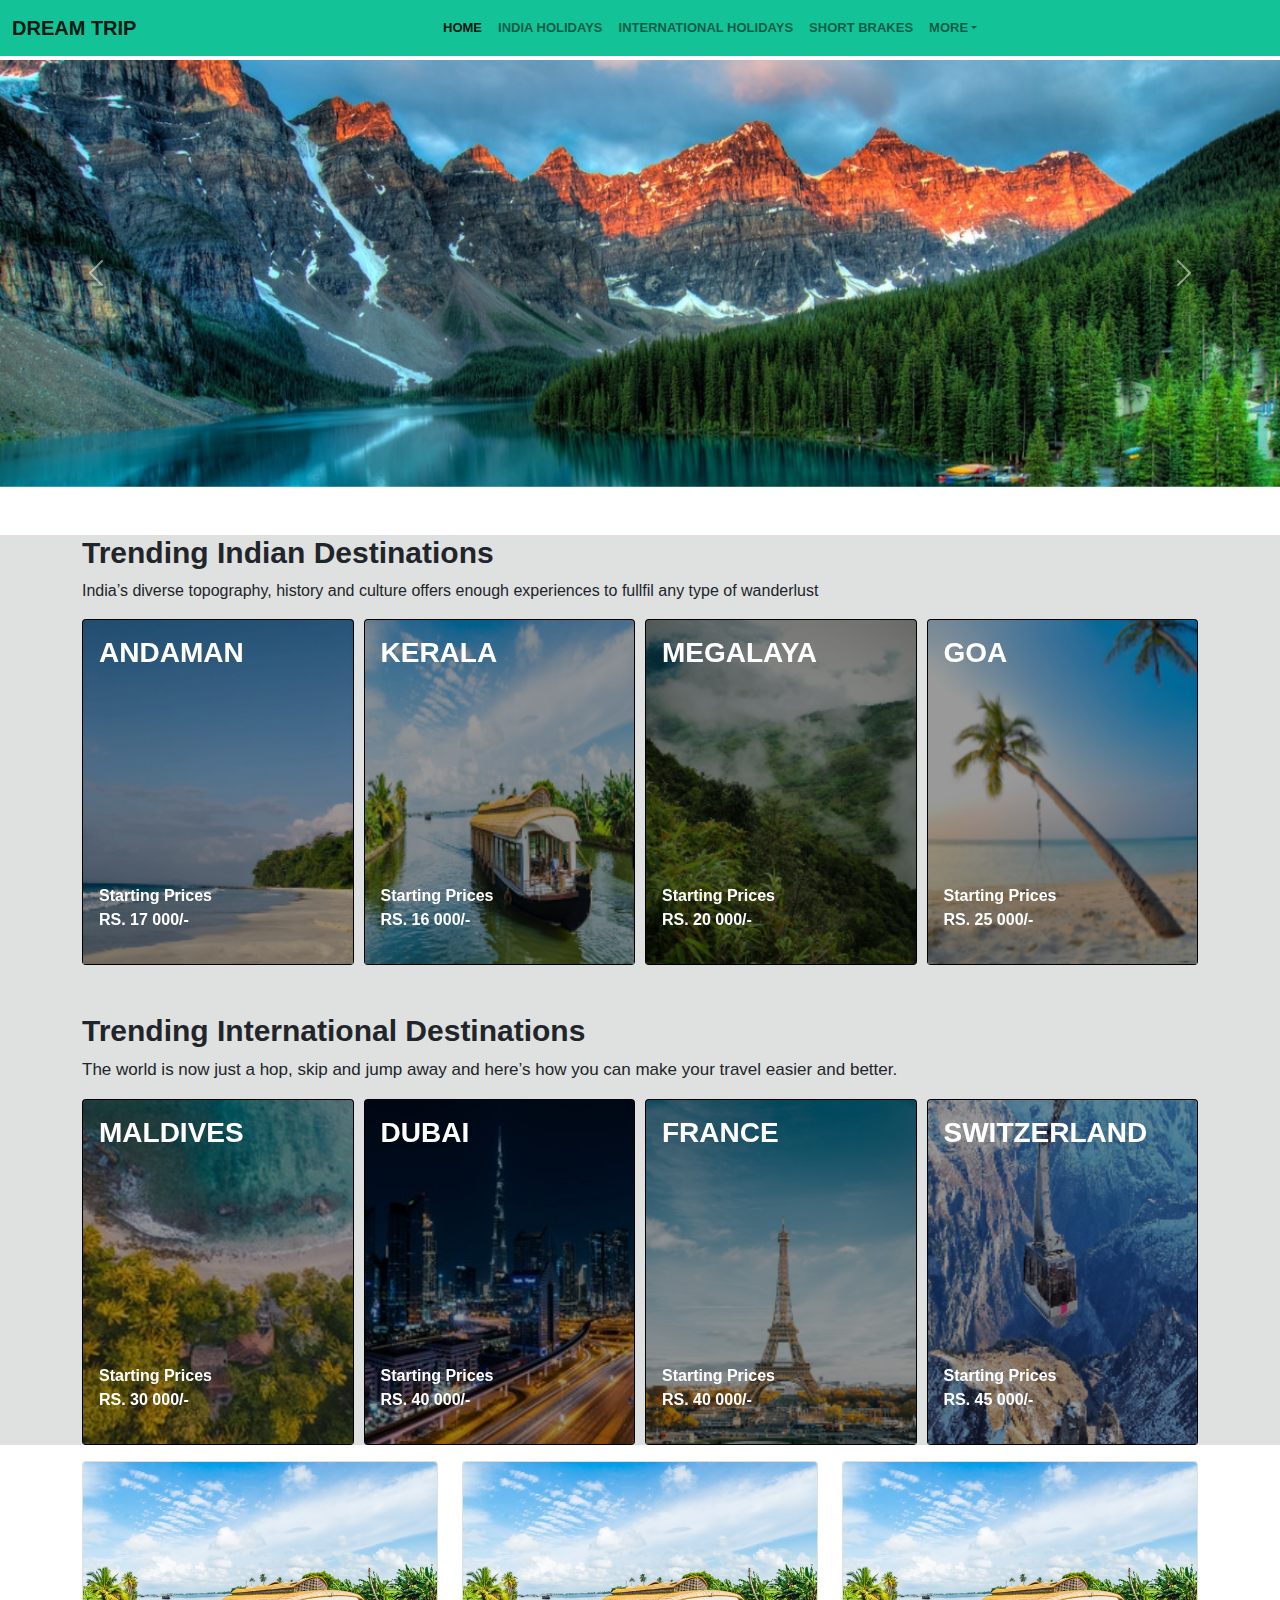
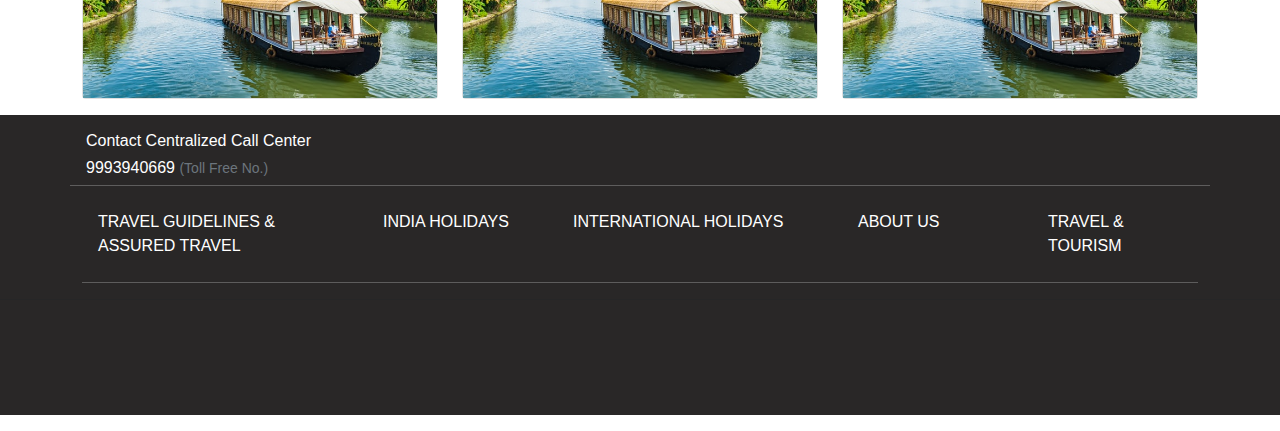
<file: index.html>
<!DOCTYPE html>
<html lang="en">
<head>
    <meta charset="UTF-8">
    <meta http-equiv="X-UA-Compatible" content="IE=edge">
    <meta name="viewport" content="width=device-width, initial-scale=1.0">
    <title>Dream Trip</title>

    <!-- CSS -->
    <link rel="stylesheet" href="./assets/css/main.css">

    <!-- OWL CAROUSEL LINKS -->
    <link rel="stylesheet" href="owl/owl.carousel.min.css">
    <link rel="stylesheet" href="owl/owl.theme.default.min.css">
  
    <script src="owl/jquery.min.js"></script>
    <script src="owl/owl.carousel.js"></script>
    <script src="./assets/js/custom.js"></script>
    <script src="./assets/js/bootstrap.bundle.min.js"></script>
</head>
<body>
    <div>
      <nav class="navbar navbar-expand-sm bg-primary navbar-light">
        <div class="container-fluid">
          <a href="#" class="navbar-brand">DREAM TRIP</a>
          <button class="navbar-toggler" type="button" data-bs-toggle="collapse" data-bs-target="#mynavbar" >
            <span class="navbar-toggler-icon"></span>
          </button>
          <div class="collapse navbar-collapse" id="mynavbar">
            <ul class=" navbar-nav m-auto">
                <li class="nav-item">
                    <a class="nav-link active" href="index.html" >HOME</a>
                </li>
                <li class="nav-item">
                    <a class="nav-link" href="#" >INDIA HOLIDAYS</a>
                </li>
                <li class="nav-item">
                    <a class="nav-link" href="#" >INTERNATIONAL HOLIDAYS</a>
                </li>
                <li class="nav-item">
                    <a class="nav-link" href="#" >SHORT BRAKES</a>
                </li>
                <li class="nav-item dropdown">
                    <a class="nav-link dropdown-toggle" role="button" data-bs-toggle="dropdown" href="#" >MORE</a>
                    <ul class="dropdown-menu">
                        <li><a href="#" class="dropdown-item">ABOUT</a></li>
                        <li><a href="#" class="dropdown-item">CONTACT US</a></li>
                        <li><a href="#" class="dropdown-item">LOGIN</a></li>
                    </ul>
                </li>
            </ul>
        </div>
    </div>
    </nav>
</div>     
                
            
    
    <!-- BANNER SECTION -->
    <div id="carouselExampleInterval" class="carousel slide mt-1" data-bs-ride="carousel">
      <div class="carousel-inner">
        <div class="carousel-item active" data-bs-interval="2000">
          <img src="./assets/img/pexels-james-wheeler-417074.jpg" class="d-block w-100" alt="...">
        </div>
        <div class="carousel-item" data-bs-interval="2000">
          <img src="./assets/img/pexels-james-wheeler-417074.jpg" class="d-block w-100" alt="...">
        </div>
        <div class="carousel-item" data-bs-interval="2000">
          <img src="./assets/img/pexels-james-wheeler-417074.jpg" class="d-block w-100" alt="...">
        </div>
      </div>
      <button class="carousel-control-prev" type="button" data-bs-target="#carouselExampleInterval" data-bs-slide="prev">
        <span class="carousel-control-prev-icon" aria-hidden="true"></span>
        <span class="visually-hidden">Previous</span>
      </button>
      <button class="carousel-control-next" type="button" data-bs-target="#carouselExampleInterval" data-bs-slide="next">
        <span class="carousel-control-next-icon" aria-hidden="true"></span>
        <span class="visually-hidden">Next</span>
      </button>
    </div>

<!-- HEADER SECTION -->
<header class="body_color">
       <!-- CARDS -->
   <div class="container mt-5">
    <!-- CARD TITTLE START-->
    <div>
      <h2 class="header-topic">
        Trending Indian Destinations
      </h2>
      <p class="header-topic-content">
       India’s diverse topography, history and culture offers enough experiences to fullfil any type of wanderlust 
      </p>
    </div>
    <!-- CARD TITTLE ENDS -->
   <div class="row">
     <div class="col-12">
       <div class="owl-carousel owl-theme"> 
         <div class="item">
           <a href="./andaman/andaman.html" target="_blank">
            <div class="card bg-black text-white">
              <img src="./assets/img/adhaman.jpg"  class="card-img-top card_img_custom"  alt="andhaman">
              <div class="card-img-overlay" >
                  <p class="card-img-overlay">
                    <h3 class="card_custom">ANDAMAN</h3>
                  </p>
                  <p class="card-img-overlay d-flex align-items-end card_custom">
                    Starting Prices <br>
                    RS. 17 000/-
                  </p>
               </div>
             </div>
           </a>
         </div>
         <!-- CARD ITEM ENDS -->
         <div class="item">
          <a href="kerala.html" target="_blank">
            <div class="card bg-black text-white">
              <img src="./assets/img/kerala.jpg"  class="card-img-top card_img_custom"  alt="kerala">
              <div class="card-img-overlay" >
                 <p class="card-img-overlay">
                   <h3 class="card_custom">KERALA</h3>
                 </p>
                 <p class="card-img-overlay d-flex align-items-end card_custom">
                   Starting Prices <br>
                   RS. 16 000/-
                 </p>
              </div>
            </div>
          </a>
        </div>
        <!-- CARD ITEM ENDS -->
        <div class="item">
          <a href="#">
            <div class="card bg-black text-white">
              <img src="./assets/img/megalaya.jpg"  class="card-img-top card_img_custom"  alt="megalaya">
              <div class="card-img-overlay" >
                 <p class="card-img-overlay">
                   <h3 class="card_custom">MEGALAYA</h3>
                 </p>
                 <p class="card-img-overlay d-flex align-items-end card_custom">
                   Starting Prices <br>
                   RS. 20 000/-
                 </p>
              </div>
            </div>
          </a>
        </div>
        <!-- CARD ITEM ENDS -->
        <div class="item">
          <a href="#">
            <div class="card bg-black text-white">
              <img src="./assets/img/goa.jpg"  class="card-img-top card_img_custom"  alt="GOA">
              <div class="card-img-overlay" >
                 <p class="card-img-overlay">
                   <h3 class="card_custom">GOA</h3>
                 </p>
                 <p class="card-img-overlay d-flex align-items-end card_custom">
                   Starting Prices <br>
                   RS. 25 000/-
                 </p>
              </div>
            </div>
          </a>
        </div>
        <!-- CARD ITEM ENDS -->
       </div>
     </div>
   </div>
  </div>

  <div class="container mt-5">
   <!-- CARD TITTLE START-->
   <div>
     <h2 class="header-topic">
       Trending International Destinations
     </h2>
     <p style="font-size: 17px;">
       The world is now just a hop, skip and jump away and here’s how you can make your travel easier and better.
     </p>
   </div>
   <!-- CARD TITTLE ENDS -->
  <div class="row">
    <div class="col-12">
      <div class="owl-carousel owl-theme"> 
        <div class="item">
          <a href="#">
            <div class="card bg-black text-white">
              <img src="./assets/img/maldives.jpg"  class="card-img-top card_img_custom"  alt="maldives">
              <div class="card-img-overlay" >
                 <p class="card-img-overlay">
                   <h3 class="card_custom">MALDIVES</h3>
                 </p>
                 <p class="card-img-overlay d-flex align-items-end card_custom">
                   Starting Prices <br>
                   RS. 30 000/-
                 </p>
              </div>
            </div>
          </a>
        </div>
        <!-- CARD ITEM ENDS -->
        <div class="item">
          <a href="#">
            <div class="card bg-black text-white">
              <img src="./assets/img/dubai.jpg"  class="card-img-top card_img_custom"  alt="DUBAI">
              <div class="card-img-overlay" >
                 <p class="card-img-overlay">
                   <h3 class="card_custom">DUBAI</h3>
                 </p>
                 <p class="card-img-overlay d-flex align-items-end card_custom">
                   Starting Prices <br>
                   RS. 40 000/-
                 </p>
              </div>
            </div>
          </a>
        </div>
       <!-- CARD ITEM ENDS -->
       <div class="item">
        <a href="#">
          <div class="card bg-black text-white">
            <img src="./assets/img/france.jpg"  class="card-img-top card_img_custom"  alt="FRANCE">
            <div class="card-img-overlay" >
               <p class="card-img-overlay">
                 <h3 class="card_custom">FRANCE</h3>
               </p>
               <p class="card-img-overlay d-flex align-items-end card_custom">
                 Starting Prices <br>
                 RS. 40 000/-
               </p>
            </div>
          </div>
        </a>
      </div>
       <!-- CARD ITEM ENDS -->
       <div class="item">
        <a href="#">
          <div class="card bg-black text-white">
            <img src="./assets/img/switzerland.jpg"  class="card-img-top card_img_custom"  alt="SWITZERLAND">
            <div class="card-img-overlay" >
               <p class="card-img-overlay">
                 <h3 class="card_custom">SWITZERLAND</h3>
               </p>
               <p class="card-img-overlay d-flex align-items-end card_custom">
                 Starting Prices <br>
                 RS. 45 000/-
               </p>
            </div>
          </div>
        </a>
      </div>
       <!-- CARD ITEM ENDS -->
      </div>
    </div>
  </div>
 </div>
</header>

<!-- HEADER SECTION 2 -->
  <section class="container mt-3">
    <div class="row">
      <div class="col-lg-4 col-sm-6 col-12">
        <a href="#">
          <div class="card">
            <img src="./assets/img/boat.jpg" class="card-img-top w-100" style="height:max-content;" alt="">
          </div>
        </a>
      </div>
      <div class="col-lg-4 col-sm-6 col-12">
        <a href="#">
          <div class="card">
            <img src="./assets/img/boat.jpg" class="card-img-top w-100" alt="">
          </div>
        </a>
      </div>
      <div class="col-lg-4 col-sm-6 col-12">
        <a href="#">
          <div class="card">
            <img src="./assets/img/boat.jpg" class="card-img-top w-100" alt="">
          </div>
        </a>
      </div>
    </div>
  </section>


  <!-- FOOTER -->
  <footer class="footer my-3" > 
    <div class="container">
        <div class="row text-white">
          <div class="col-12 col-md-6 mt-3 ms-1 custom_footer">
            <h6>Contact Centralized Call Center</h6>
            <h6>9993940669 <small class="text-muted">(Toll Free No.)</small></h6> 
          </div>
          <hr>  
        </div>
       
        <div class="row">
          <div class="col-12 col-md-3">
            <a href="#" class="nav-link text-white">
              TRAVEL GUIDELINES & ASSURED TRAVEL
            </a> 
          </div>
          <div class="col-12 col-md-2">
            <a href="#" class="nav-link text-white">
              INDIA HOLIDAYS
            </a>
          </div>
          <div class="col-12 col-md-3">
            <a href="#" class="nav-link text-white">
              INTERNATIONAL HOLIDAYS 
            </a>
          </div>
          <div class="col-12 col-md-2">
            <a href="#" class="nav-link text-white">
              ABOUT US 
            </a>
          </div>
          <div class="col-12 col-md-2">
            <a href="#" class="nav-link text-white">
              TRAVEL & TOURISM
            </a>
          </div>
        </div>
        <hr style="color: rgb(253, 253, 253);">
    </div>
    <hr>
  </footer>
  </body> 
</html>
</file>
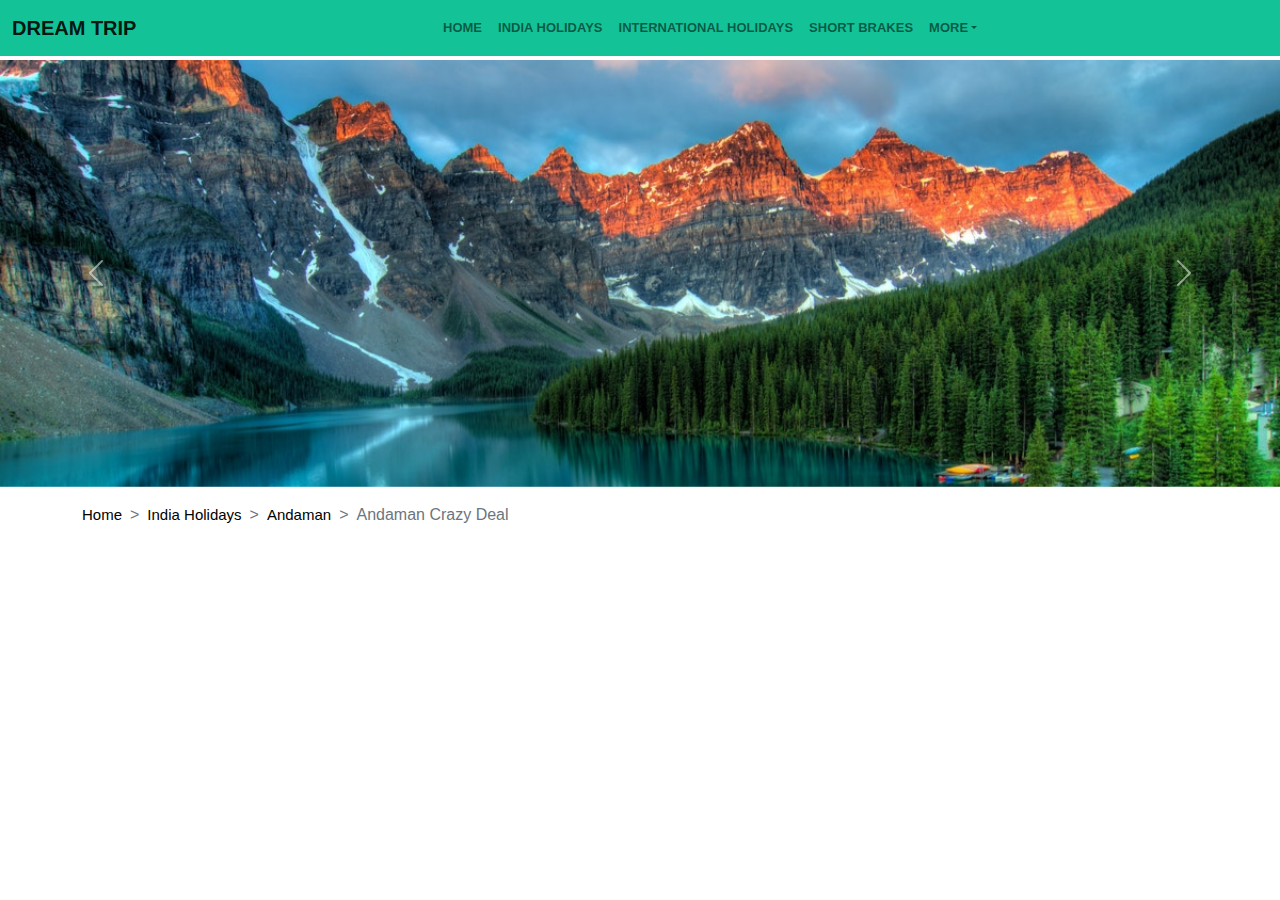
<file: andaman/_andaman_crazy_deal.html>
<!DOCTYPE html>
<html lang="en">
<head>
    <meta charset="UTF-8">
    <meta http-equiv="X-UA-Compatible" content="IE=edge">
    <meta name="viewport" content="width=device-width, initial-scale=1.0">
    <title>Andaman Crazy Deal</title>

            <!-- CSS -->
            <link rel="stylesheet" href="../assets/css/main.css">


            <script src="../assets/js/custom.js"></script>
            <script src="../assets/js/bootstrap.bundle.min.js"></script>
    
</head>
<body>
    <div>
        <nav class="navbar navbar-expand-sm bg-primary navbar-light">
          <div class="container-fluid">
            <a href="#" class="navbar-brand">DREAM TRIP</a>
            <button class="navbar-toggler" type="button" data-bs-toggle="collapse" data-bs-target="#mynavbar" >
              <span class="navbar-toggler-icon"></span>
            </button>
            <div class="collapse navbar-collapse" id="mynavbar">
              <ul class=" navbar-nav m-auto">
                  <li class="nav-item">
                      <a class="nav-link" href="../index.html" >HOME</a>
                  </li>
                  <li class="nav-item">
                      <a class="nav-link" href="#" >INDIA HOLIDAYS</a>
                  </li>
                  <li class="nav-item">
                      <a class="nav-link" href="#" >INTERNATIONAL HOLIDAYS</a>
                  </li>
                  <li class="nav-item">
                      <a class="nav-link" href="#" >SHORT BRAKES</a>
                  </li>
                  <li class="nav-item dropdown">
                      <a class="nav-link dropdown-toggle" role="button" data-bs-toggle="dropdown" href="#" >MORE</a>
                      <ul class="dropdown-menu">
                          <li><a href="#" class="dropdown-item">ABOUT</a></li>
                          <li><a href="#" class="dropdown-item">CONTACT US</a></li>
                          <li><a href="#" class="dropdown-item">LOGIN</a></li>
                      </ul>
                  </li>
              </ul>
          </div>
      </div>
      </nav>
  </div>     
    <!-- BANNER SECTION -->
    <div id="carouselExampleInterval" class="carousel slide mt-1" data-bs-ride="carousel">
        <div class="carousel-inner">
            <div class="carousel-item active" data-bs-interval="2000">
              <img src="../assets/img/pexels-james-wheeler-417074.jpg" class="d-block w-100 img-fluid" alt="...">
            </div>
            <div class="carousel-item" data-bs-interval="2000">
              <img src="../assets/img/pexels-james-wheeler-417074.jpg" class="d-block w-100 img-fluid" alt="...">
            </div>
            <div class="carousel-item" data-bs-interval="2000">
              <img src="../assets/img/pexels-james-wheeler-417074.jpg" class="d-block w-100 img-fluid" alt="...">
            </div>
          </div>
          <button class="carousel-control-prev" type="button" data-bs-target="#carouselExampleInterval" data-bs-slide="prev">
            <span class="carousel-control-prev-icon" aria-hidden="true"></span>
            <span class="visually-hidden">Previous</span>
          </button>
          <button class="carousel-control-next" type="button" data-bs-target="#carouselExampleInterval" data-bs-slide="next">
            <span class="carousel-control-next-icon" aria-hidden="true"></span>
            <span class="visually-hidden">Next</span>
          </button>
        </div>
      <!-- BANNER SECTIONS ENDS -->

    <!-- BREADCRUMB STARTS -->
    <div class="container mt-3">
        <nav style="--bs-breadcrumb-divider:'>';">
            <ol class="breadcrumb"> 
                <li class="breadcrumb-item">
                    <a href="/index.html">Home</a>
                </li>
                <li class="breadcrumb-item">
                    <a href="#">India Holidays</a>
                </li>
                <li class="breadcrumb-item active">
                    <a href="#">Andaman</a>
                </li>
                <li class="breadcrumb-item active">
                    Andaman Crazy Deal
                </li>
            </ol>
        </nav>
    </div>
    <!-- BREADCRUMB ENDS -->

</body>
</html>
</file>
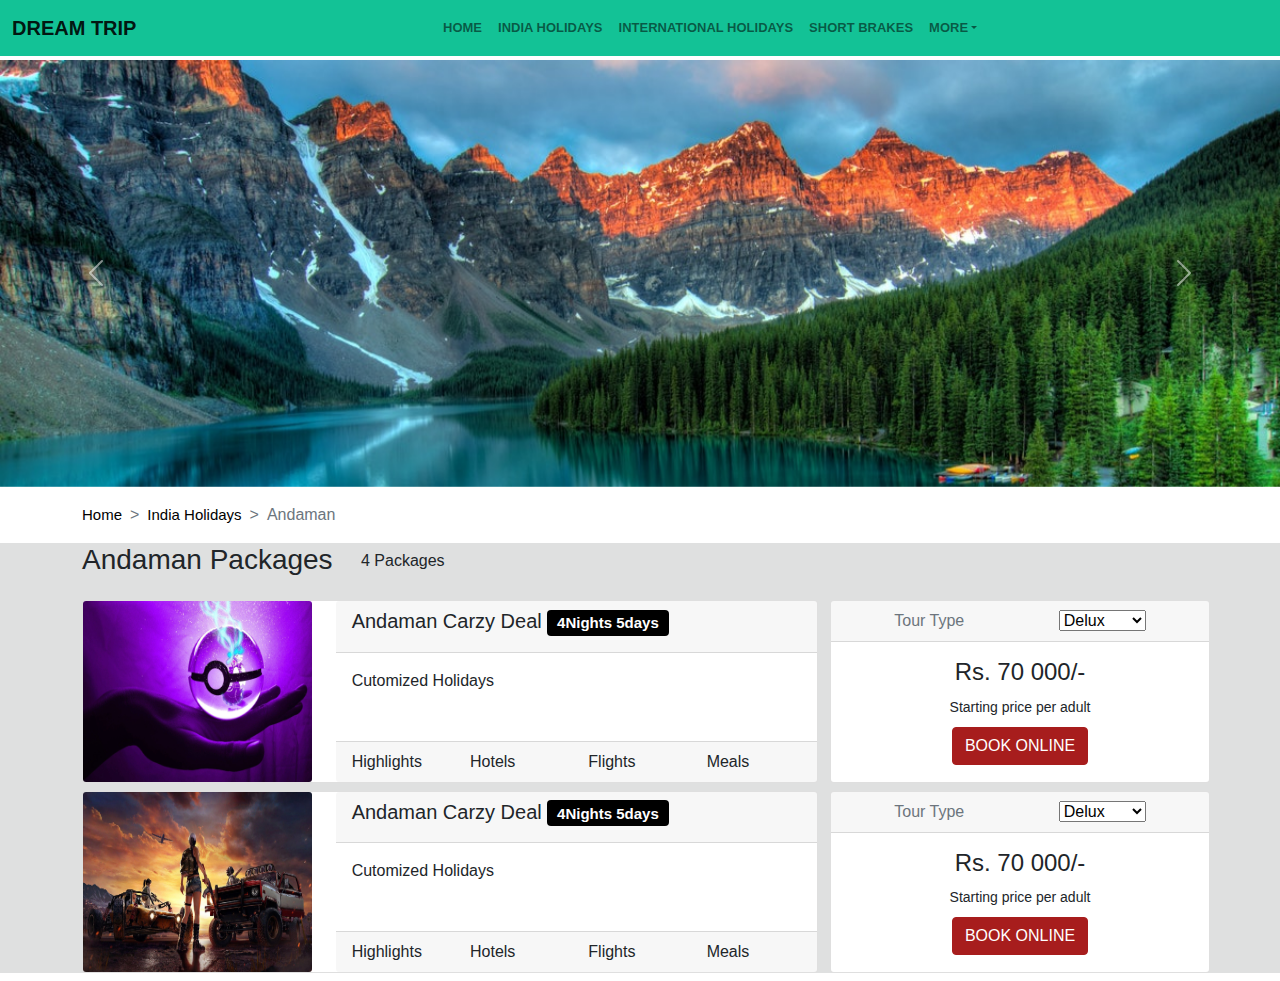
<file: andaman/andaman.html>
<!DOCTYPE html>
<html lang="en">
<head>
    <meta charset="UTF-8">
    <meta http-equiv="X-UA-Compatible" content="IE=edge">
    <meta name="viewport" content="width=device-width, initial-scale=1.0">
    <title>Andaman</title>

        <!-- CSS -->
        <link rel="stylesheet" href="../assets/css/main.css">


        <script src="../assets/js/custom.js"></script>
        <script src="../assets/js/bootstrap.bundle.min.js"></script>
    
</head>
<body>
    <div>
        <nav class="navbar navbar-expand-sm bg-primary navbar-light">
          <div class="container-fluid">
            <a href="#" class="navbar-brand">DREAM TRIP</a>
            <button class="navbar-toggler" type="button" data-bs-toggle="collapse" data-bs-target="#mynavbar" >
              <span class="navbar-toggler-icon"></span>
            </button>
            <div class="collapse navbar-collapse" id="mynavbar">
              <ul class=" navbar-nav m-auto">
                  <li class="nav-item">
                      <a class="nav-link" href="../index.html" >HOME</a>
                  </li>
                  <li class="nav-item">
                      <a class="nav-link" href="#" >INDIA HOLIDAYS</a>
                  </li>
                  <li class="nav-item">
                      <a class="nav-link" href="#" >INTERNATIONAL HOLIDAYS</a>
                  </li>
                  <li class="nav-item">
                      <a class="nav-link" href="#" >SHORT BRAKES</a>
                  </li>
                  <li class="nav-item dropdown">
                      <a class="nav-link dropdown-toggle" role="button" data-bs-toggle="dropdown" href="#" >MORE</a>
                      <ul class="dropdown-menu">
                          <li><a href="#" class="dropdown-item">ABOUT</a></li>
                          <li><a href="#" class="dropdown-item">CONTACT US</a></li>
                          <li><a href="#" class="dropdown-item">LOGIN</a></li>
                      </ul>
                  </li>
              </ul>
          </div>
      </div>
      </nav>
  </div>     

    <!-- BANNER SECTION -->
    <div id="carouselExampleInterval" class="carousel slide mt-1" data-bs-ride="carousel">
        <div class="carousel-inner">
            <div class="carousel-item active" data-bs-interval="2000">
              <img src="../assets/img/pexels-james-wheeler-417074.jpg" class="d-block w-100 img-fluid" alt="...">
            </div>
            <div class="carousel-item" data-bs-interval="2000">
                <img src="../assets/img/pexels-james-wheeler-417074.jpg" class="d-block w-100" alt="...">
            </div>
            <div class="carousel-item" data-bs-interval="2000">
                <img src="../assets/img/pexels-james-wheeler-417074.jpg" class="d-block w-100" alt="...">
            </div>
          </div>
          <button class="carousel-control-prev" type="button" data-bs-target="#carouselExampleInterval" data-bs-slide="prev">
            <span class="carousel-control-prev-icon" aria-hidden="true"></span>
            <span class="visually-hidden">Previous</span>
          </button>
          <button class="carousel-control-next" type="button" data-bs-target="#carouselExampleInterval" data-bs-slide="next">
            <span class="carousel-control-next-icon" aria-hidden="true"></span>
            <span class="visually-hidden">Next</span>
          </button>
        </div>
      <!-- BANNER SECTIONS ENDS -->

    <!-- BREADCRUMB STARTS -->
    <div class="container mt-3">
        <nav style="--bs-breadcrumb-divider:'>';">
            <ol class="breadcrumb"> 
                <li class="breadcrumb-item">
                    <a href="../index.html">Home</a>
                </li>
                <li class="breadcrumb-item">
                    <a href="#">India Holidays</a>
                </li>
                <li class="breadcrumb-item active">
                    Andaman
                </li>
            </ol>
        </nav>
    </div>
    <!-- BREADCRUMB ENDS -->

<header class="body_color">
    <div class="container mt-3">
        <div class="row g-0">
            <div class="col-6 col-md-3" >
                <h3>Andaman Packages</h3>
            </div>
            <div class="col-6 col-md-3 mt-2">
                <h6>4 Packages</h6>
            </div>
        </div>
    </div>

    <!-- CONTENT CARDS STARTS -->
    <div class="container mt-3">
        <div class="row my-2">
            <div class="col-12 col-md-8">
                <div class="card rounded card_size">
                    <div class="row">
                        <div class="col-12 col-md-4">
                            <a href="./_andaman_crazy_deal.html">
                                <img src="../assets/img/pokemon.jpg"  class="card-img  h-100"  alt="">
                            </a>
                        </div>
                        <div class="col-12 col-md-8">
                            <div class="card-header">
                                <h5 class="card-title">Andaman Carzy Deal <span class="badge bg-black">4Nights 5days</span></h5>
                            </div>
                            <div class="card-body">
                                <p class="card-text">Cutomized Holidays
                                    <p>
                            </div>
                            <div class="card-footer mt-3">
                                <div class="row">
                                    <div class="col-3">
                                        Highlights
                                    </div>
                                    <div class="col-3">
                                        Hotels
                                    </div>
                                    <div class="col-3">
                                        Flights
                                    </div>
                                    <div class="col-3">
                                        Meals
                                    </div>
                                </div>
                            </div>
                        </div>
                    </div>
                </div>
            </div>
            <div class="col-12 col-md-4 g-0">
                <div class="card card_size">
                    <div class="card-header">
                        <ul class="nav justify-content-around">
                            <li class="text-muted">Tour Type</li>
                            <li >
                                <select class="">
                                    <option value="">Delux</option>
                                    <option value="">Premium</option>
                                </select>
                            </li>
                        </ul>
                    </div>
                    <div class="card-body text-center">
                        <h4>Rs. 70 000/-</h4>
                        <small>Starting price per adult</small>
                        <div>
                         <button class="btn btn-danger mt-2 text-white" >
                             BOOK ONLINE
                            <a href="/"></a>
                            </button>
                        </div>
                     </div>
                </div>
            </div>
        </div>

        <!-- CARD TWO -->
        <div class="row my-2">
            <div class="col-12 col-md-8">
                <div class="card rounded card_size">
                    <div class="row">
                        <div class="col-12 col-md-4">
                            <a href="#">
                                <img src="../assets/img/CARD IMGS/pubg.jpg"  class="card-img  h-100"  alt="">
                            </a>
                        </div>
                        <div class="col-12 col-md-8">
                            <div class="card-header">
                                <h5 class="card-title">Andaman Carzy Deal <span class="badge bg-black">4Nights 5days</span></h5>
                            </div>
                            <div class="card-body">
                                <p class="card-text">Cutomized Holidays
                                    <p>
                            </div>
                            <div class="card-footer mt-3">
                                <div class="row">
                                    <div class="col-3">
                                        Highlights
                                    </div>
                                    <div class="col-3">
                                        Hotels
                                    </div>
                                    <div class="col-3">
                                        Flights
                                    </div>
                                    <div class="col-3">
                                        Meals
                                    </div>
                                </div>
                            </div>
                        </div>
                    </div>
                </div>
            </div>
            <div class="col-12 col-md-4 g-0">
                <div class="card card_size">
                    <div class="card-header">
                        <ul class="nav justify-content-around">
                            <li class="text-muted">Tour Type</li>
                            <li >
                                <select class="">
                                    <option value="">Delux</option>
                                    <option value="">Premium</option>
                                </select>
                            </li>
                        </ul>
                    </div>
                    <div class="card-body text-center">
                        <h4>Rs. 70 000/-</h4>
                        <small>Starting price per adult</small>
                        <div>
                         <button class="btn btn-danger mt-2 text-white">BOOK ONLINE</button>
                        </div>
                     </div>
                </div>
            </div>
        </div>
    </div>
    <!-- CONTENT CARDS STARTS -->

</header>
</body>
</html>
</file>
